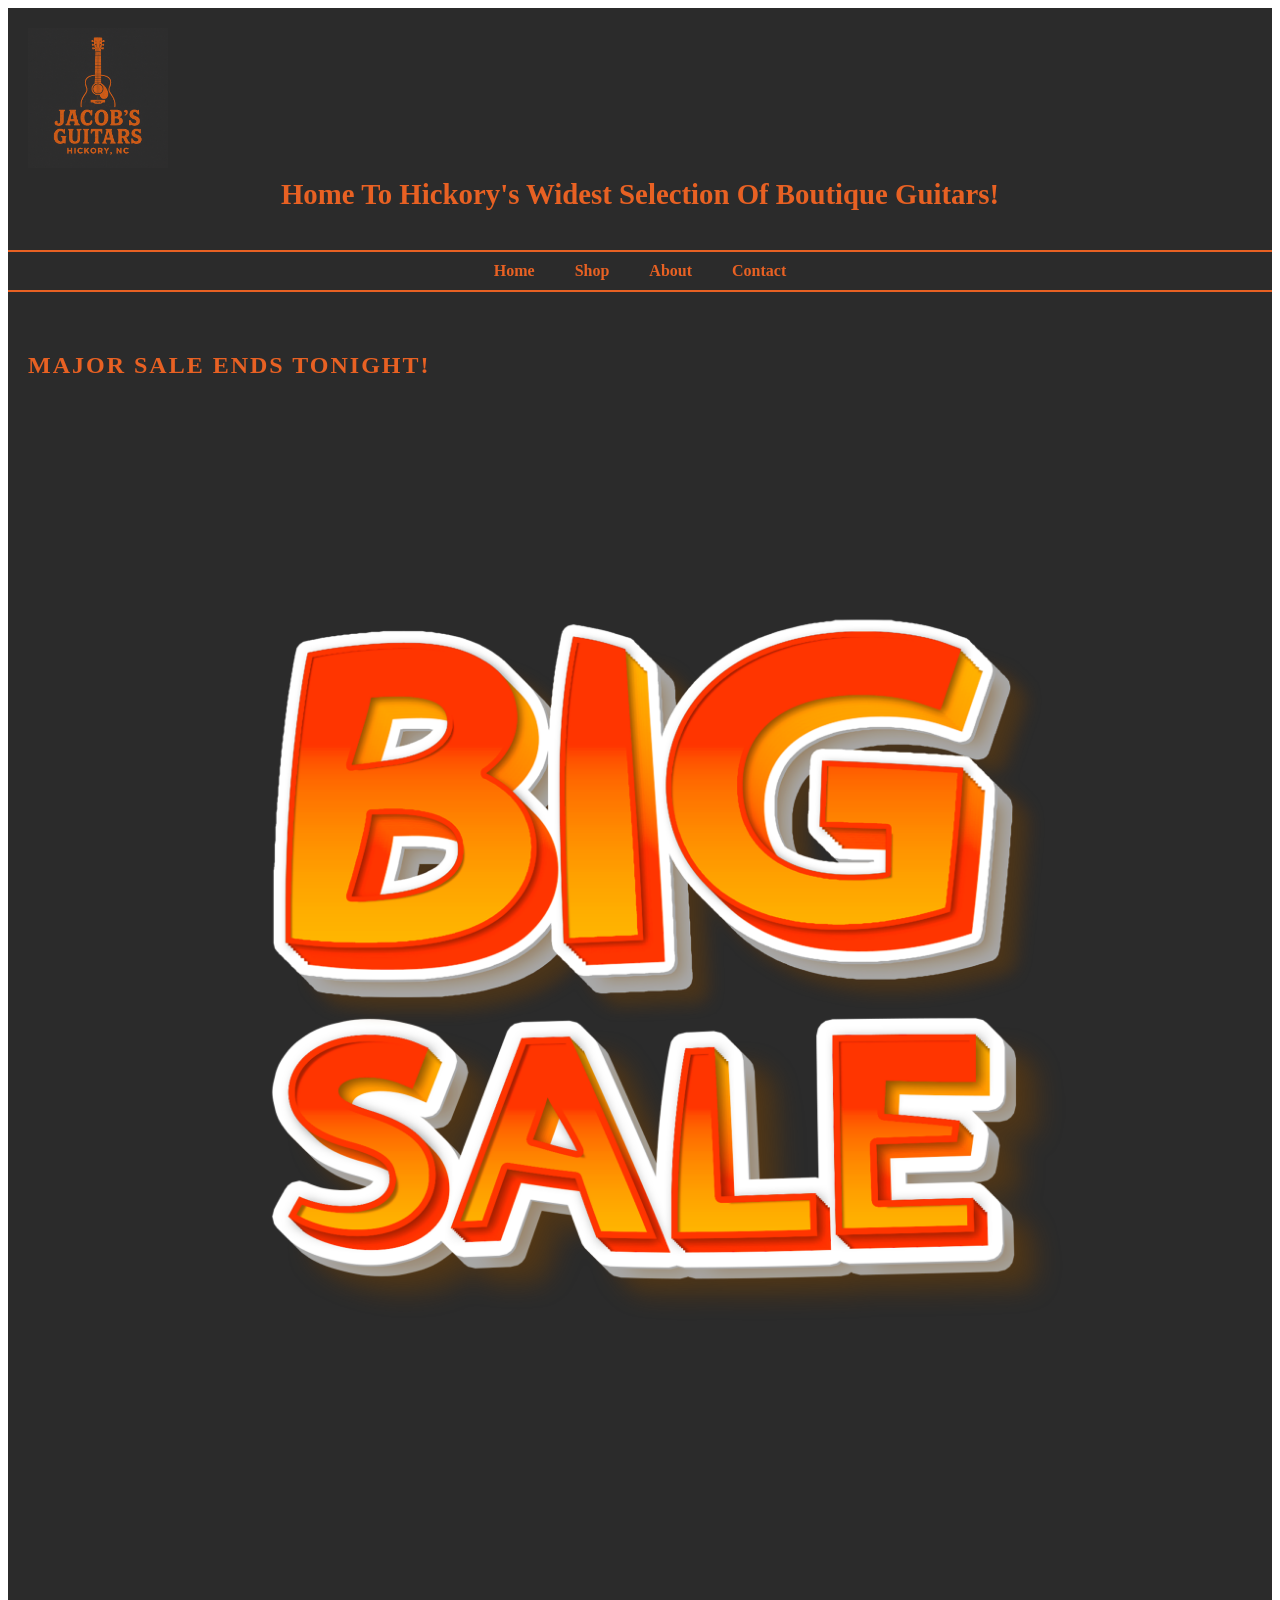
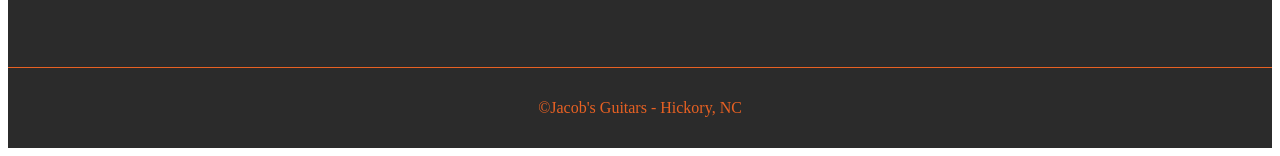
<file: index.html>
<!DOCTYPE html>
<html lang="en">
<head>
   <!--
          Project Home Page
          Author: Jacob Holt
          Date:   10/31/2025
      
          Filename: index.html
         -->
   
   <!-- Tutorial 1: Set metadata of the document -->
   <meta charset="utf-8" />
   <meta name="viewport" content="width=device-width, initial-scale=1.0">
   <meta name="description" content="Jacob's Guitars in Hickory, NC - Boutique Guitar Shop">
   
   <title>Jacob's Guitars | Home</title>
   
   <!-- Tutorial 1: Link to CSS files -->
   <!-- Tutorial 2: Intro to CSS (formatting text, lists, backgrounds, etc.) -->
   <link rel="stylesheet" href="format.css">
   <link rel="stylesheet" href="layout.css">
</head>

<body>
   <!-- Tutorial 1: Sectioning element <header> -->
   <!-- Tutorial 3: Block-level layout using header -->
   <header>
	<div class="logo" >
	  <!-- Tutorial 1: Inline image -->
      <img src="music_store_logo_1.png" alt="Jacob's Guitars Logo" />
	  </div>
	  <!-- Tutorial 1: Text-level element -->
	  <h1>home to hickory's widest selection of boutique guitars!</h1>
   </header>
   
   <!-- Tutorial 1: Navigation list with hypertext links -->
   <!-- Tutorial 2: Pseudo-classes for links are defined in CSS -->
   <nav class="horizontal">
      <ul>
         <li><a href="index.html">Home</a></li>
         <li><a href="project_store.html">Shop</a></li>
         <li><a href="project_about.html">About</a></li>
         <!-- Tutorial 7 & 9: Contact/Form page link -->
         <li><a href="project_form.html">Contact</a></li>
      </ul>
   </nav>
   <!-- Tutorial 1: Sectioning element <section> -->
   <!-- Tutorial 3: Content block for home page -->
   <section id="sale">
      <h1>Major Sale Ends Tonight!</h1>
      <!-- Tutorial 1: Inline image inside content section -->
      <img src="sale.png" class="panel size1" alt="Sale 40% off" /> 
      
   </section>

   <!-- Tutorial 1: Footer with character reference -->
   <footer>
      <p>&copy;Jacob's Guitars - Hickory, NC</p>
   </footer>
</body>
</html>
</file>
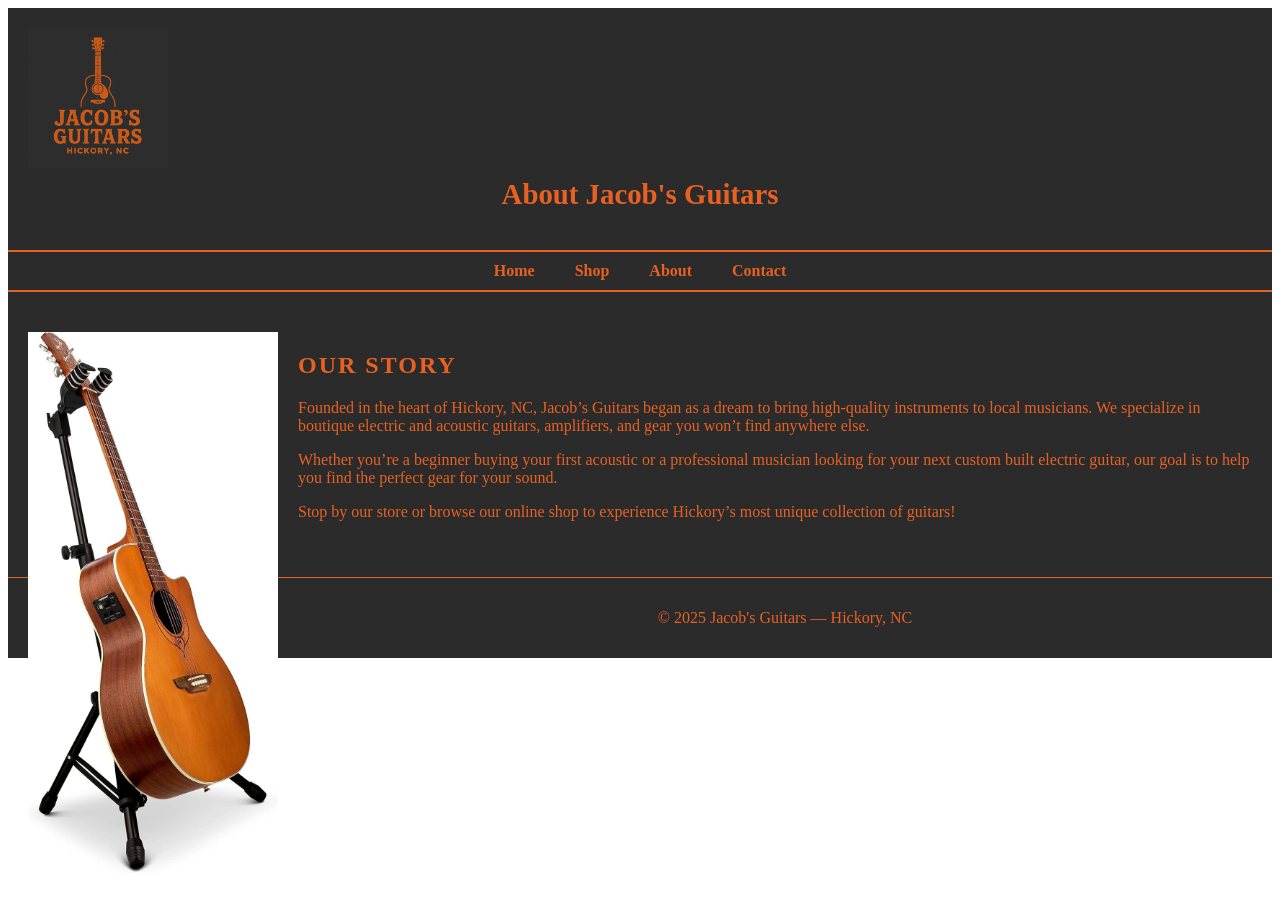
<file: project_about.html>
<!DOCTYPE html>
<html lang="en">
<head>
   <!--
      Project About Page
      Author: Jacob Holt
      Date: 10/31/2025
      Filename: project_about.html
   -->
   
   <!-- Tutorial 1: Metadata -->
   <meta charset="utf-8">
   <meta name="viewport" content="width=device-width, initial-scale=1.0">
   <title>Jacob's Guitars | About</title>
   <!-- Tutorial 1: Link to CSS files -->
   <link rel="stylesheet" href="format.css">
   <link rel="stylesheet" href="layout.css">
</head>

<body>
   <!-- Tutorial 1 & 3: Sectioning and block-level layout -->
   <header>
      <div class="logo">
	     <!-- Tutorial 1: Inline image -->
         <img src="music_store_logo_1.png" alt="Jacob's Guitars Logo">
      </div>
      <h1>About Jacob's Guitars</h1>
   </header>

   <!-- Tutorial 1: Navigation list with hypertext links -->
   <nav class="horizontal">
      <ul>
         <li><a href="index.html">Home</a></li>
         <li><a href="project_store.html">Shop</a></li>
         <li><a href="project_about.html">About</a></li>
		 <!-- Tutorial 7 & 9: Contact/Form page link -->
         <li><a href="project_form.html">Contact</a></li>
      </ul>
   </nav>

   <!-- Tutorial 1: Sectioning element -->
   <!-- Tutorial 3: Floated layout using .float-left image and wrapping text -->
   <section id="about">
      <!-- Tutorial 3: Floating element to create wrapped layout -->
      <img src="guitar_on_stand.jpg" alt="Guitar on Stand" class="float-left">
      <h1>Our Story</h1>
	  
	  <!-- Tutorial 1: Grouping text content inside paragraphs -->
      <p>
         Founded in the heart of Hickory, NC, Jacob’s Guitars began as a dream to bring high-quality instruments
         to local musicians. We specialize in boutique electric and acoustic guitars,
         amplifiers, and gear you won’t find anywhere else.
      </p>
      <p>
         Whether you’re a beginner buying your first acoustic or a professional musician looking for your next custom built electric guitar,
         our goal is to help you find the perfect gear for your sound.
      </p>
      <p>
         Stop by our store or browse our online shop to experience Hickory’s most unique collection of guitars!
      </p>
   </section>
   <!-- Tutorial 1: Footer with character reference -->
   <footer>
      <p>&copy; 2025 Jacob's Guitars — Hickory, NC</p>
   </footer>
</body>
</html>
</file>
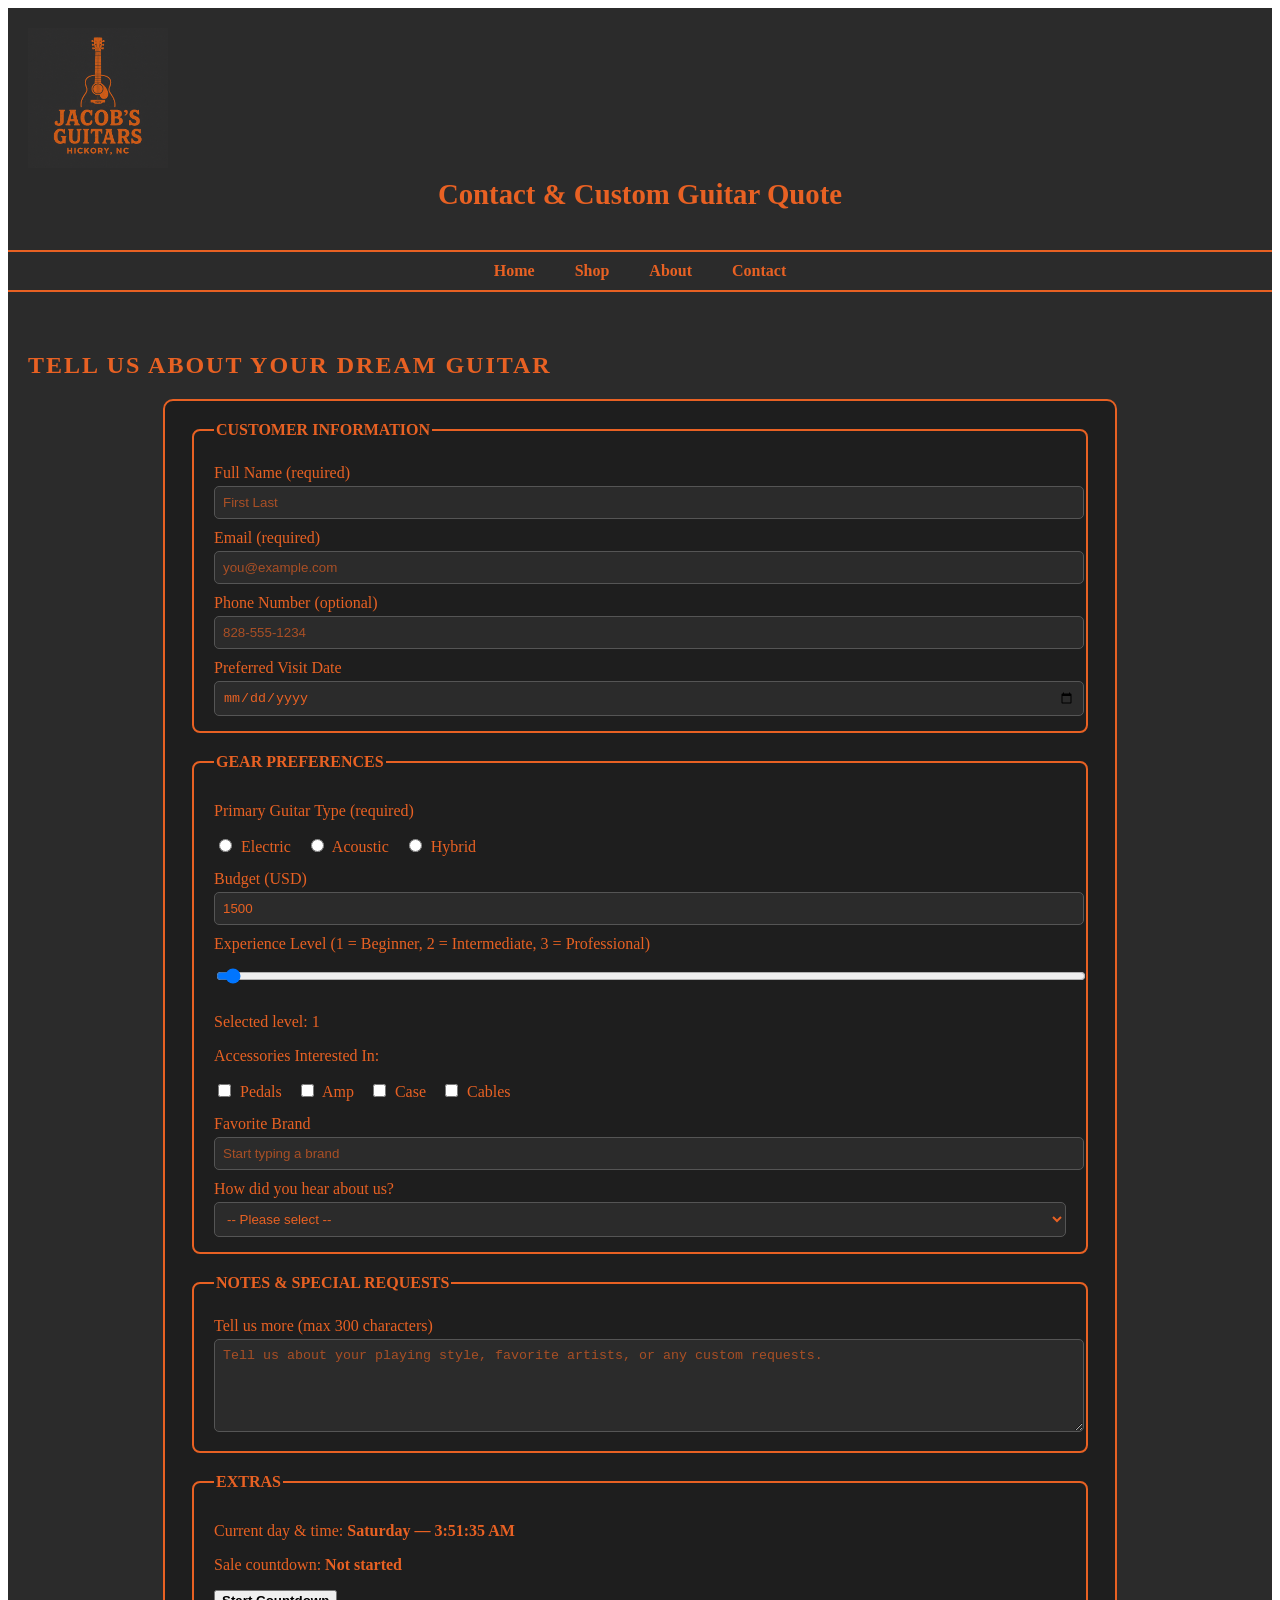
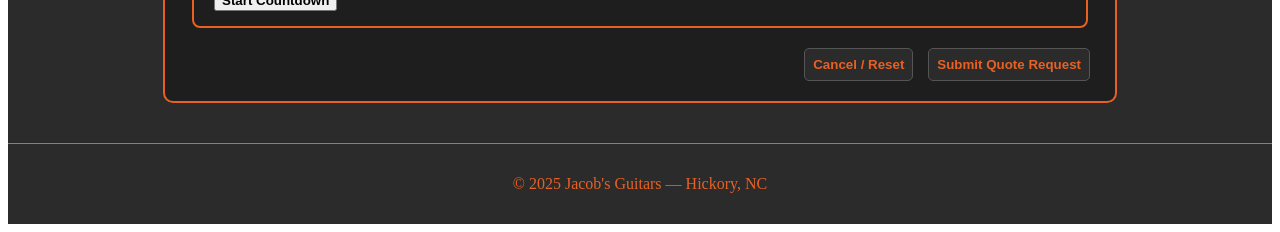
<file: project_form.html>
<!DOCTYPE html>
<html lang="en">
<head>
   <!--
      Project Form Page
      Author: Jacob Holt
      Date: 12/07/2025
      Filename: project_form.html
      
      This page satisfies requirements from:
      Tutorial 7 – Web Forms
      Tutorial 9 – JavaScript
   -->
   
   <meta charset="utf-8">
   <meta name="viewport" content="width=device-width, initial-scale=1.0">
   <title>Jacob's Guitars | Contact & Custom Quote</title>
   <link rel="stylesheet" href="format.css">
   <link rel="stylesheet" href="layout.css">
</head>

<body>
   <header>
      <div class="logo">
         <img src="music_store_logo_1.png" alt="Jacob's Guitars Logo">
      </div>
      <h1>Contact & Custom Guitar Quote</h1>
   </header>

   <nav class="horizontal">
      <ul>
         <li><a href="index.html">Home</a></li>
         <li><a href="project_store.html">Shop</a></li>
         <li><a href="project_about.html">About</a></li>
         <li><a href="project_form.html">Contact</a></li>
      </ul>
   </nav>

   <section id="contact">
      <h1>Tell us about your dream guitar</h1>

      <!-- Tutorial 7: Form with multiple fieldsets and various inputs -->
      <form id="quoteForm">

         <!-- FIELDSET 1: Customer Info -->
         <fieldset>
            <legend>Customer Information</legend>

            <!-- Text input with validation & length -->
            <label for="custName">Full Name (required)</label>
            <input id="custName" name="custName" type="text"
                   required
                   minlength="2"
                   maxlength="40"
                   pattern="[A-Za-z]+(\s[A-Za-z]+)+"
                   placeholder="First Last">

            <!-- Mobile keyboard: email -->
            <label for="custEmail">Email (required)</label>
            <input id="custEmail" name="custEmail" type="email"
                   required
                   placeholder="you@example.com">

            <!-- Mobile keyboard: phone -->
            <label for="custPhone">Phone Number (optional)</label>
            <input id="custPhone" name="custPhone" type="tel"
                   pattern="^(\(?\d{3}\)?[\s\-]?\d{3}[\s\-]?\d{4})$"
                   placeholder="828-555-1234">

            <!-- Date/time Input -->
            <label for="visitDate">Preferred Visit Date</label>
            <input id="visitDate" name="visitDate" type="date">
         </fieldset>

         <!-- FIELDSET 2: Gear Preferences -->
         <fieldset>
            <legend>Gear Preferences</legend>

            <!-- Radio Buttons -->
            <p>Primary Guitar Type (required)</p>
            <div class="inline-group">
               <label><input type="radio" name="guitarType" value="Electric" required> Electric</label>
               <label><input type="radio" name="guitarType" value="Acoustic"> Acoustic</label>
               <label><input type="radio" name="guitarType" value="Hybrid"> Hybrid</label>
            </div>

            <!-- Spinner / number input -->
            <label for="budget">Budget (USD)</label>
            <input id="budget" name="budget" type="number"
                   min="200"
                   max="10000"
                   step="50"
                   value="1500">

            <!-- Range slider -->
            <label for="experience">Experience Level (1 = Beginner, 2 = Intermediate, 3 = Professional)</label>
            <input id="experience" name="experience" type="range"
                   min="1" max="3" value="1"
                   oninput="document.getElementById('expOutput').textContent = this.value;">
            <p>Selected level: <span id="expOutput">1</span></p>

            <!-- Checkboxes -->
            <p>Accessories Interested In:</p>
            <div class="inline-group">
               <label><input type="checkbox" name="accPedals" value="Pedals"> Pedals</label>
               <label><input type="checkbox" name="accAmp" value="Amp"> Amp</label>
               <label><input type="checkbox" name="accCase" value="Case"> Case</label>
               <label><input type="checkbox" name="accCables" value="Cables"> Cables</label>
            </div>

            <!-- Datalist -->
            <label for="favBrand">Favorite Brand</label>
            <input id="favBrand" name="favBrand" list="brandList" placeholder="Start typing a brand">
            <datalist id="brandList">
               <option value="Fender">
               <option value="Gibson">
               <option value="Taylor">
               <option value="PRS">
               <option value="Ibanez">
               <option value="Jackson">
               <option value="Martin">
               <option value="Gretsch">
               <option value="Epiphone">
               <option value="Yamaha">
               <option value="Schecter">
            </datalist>

            <!-- Selection list -->
            <label for="refSource">How did you hear about us?</label>
            <select id="refSource" name="refSource">
               <option value="">-- Please select --</option>
               <option value="Friend">Word of Mouth</option>
               <option value="Social">Social Media</option>
               <option value="Search">Google</option>
               <option value="WalkIn">Local Ad</option>
            </select>
         </fieldset>

         <!-- FIELDSET 3: Additional Info -->
         <fieldset>
            <legend>Notes & Special Requests</legend>
            <!-- Textarea with length requirements -->
            <label for="notes">Tell us more (max 300 characters)</label>
            <textarea id="notes" name="notes" rows="5"
                      maxlength="300"
                      placeholder="Tell us about your playing style, favorite artists, or any custom requests."></textarea>
         </fieldset>

         <!-- Tutorial 9: Time, countdown, etc. display -->
         <fieldset>
            <legend>Extras</legend>

            <p>Current day &amp; time: <span id="currentTime">Loading...</span></p>

            <p>Sale countdown: <span id="countdownDisplay">Not started</span></p>
            <button type="button" id="startCountdownBtn">Start Countdown</button>
         </fieldset>

         <!-- Buttons -->
         <div class="button-row">
            <input type="reset" value="Cancel / Reset">
            <input type="submit" value="Submit Quote Request">
         </div>
      </form>
   </section>

   <footer>
      <p>&copy; 2025 Jacob's Guitars — Hickory, NC</p>
   </footer>
   <!-- Tutorial 9 JavaScript file -->
   <script src="project_form.js"></script>
</body>
</html>
</file>
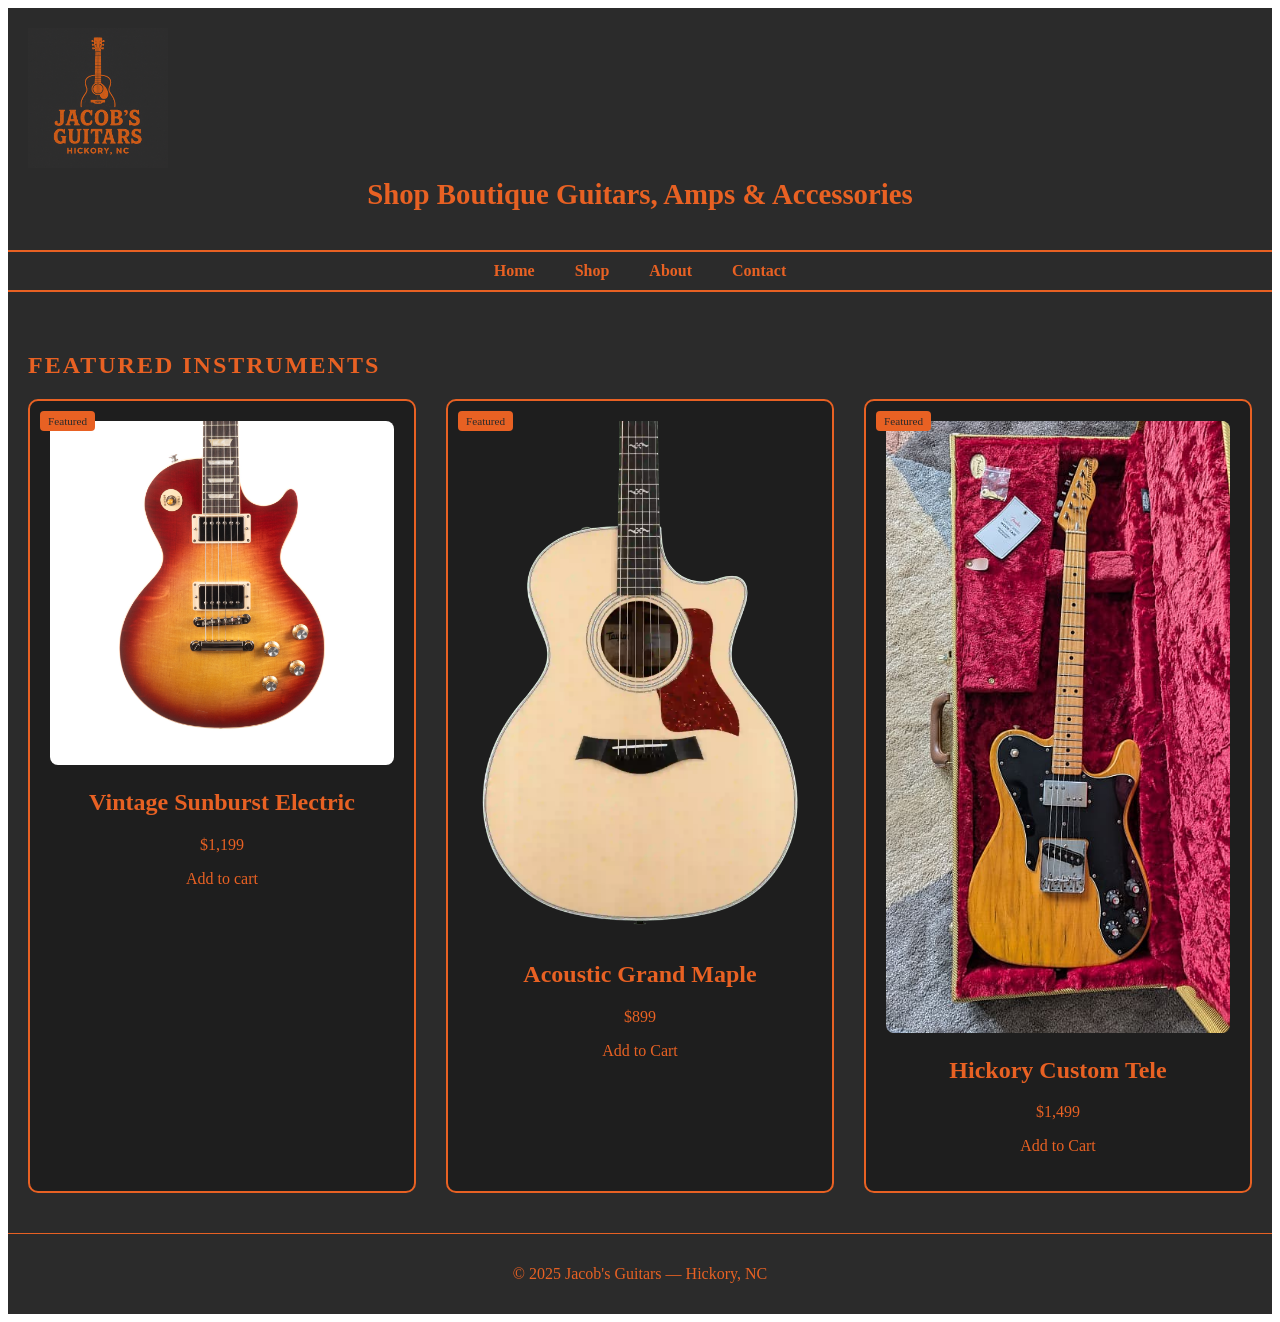
<file: project_store.html>
<!DOCTYPE html>
<html lang="en">
<head>
   <!--
      Project Store Page
      Author: Jacob Holt
      Date: 10/31/2025
      Filename: project_store.html
   -->
   
   <!-- Tutorial 1: Metadata -->
   <meta charset="utf-8">
   <meta name="viewport" content="width=device-width, initial-scale=1.0">
   <title>Jacob's Guitars | Shop</title>
   <!-- Tutorial 1: Link to CSS files -->
   <link rel="stylesheet" href="format.css">
   <link rel="stylesheet" href="layout.css">
</head>

<body>
   <!-- Tutorial 1 & 3: Sectioning and block layout -->
   <header>
      <div class="logo">
	     <!-- Tutorial 1: Inline image -->
         <img src="music_store_logo_1.png" alt="Jacob's Guitars Logo">
      </div>
      <h1>Shop Boutique Guitars, Amps &amp; Accessories</h1>
   </header>

   <!-- Tutorial 1: Navigation list with hypertext links -->
   <nav class="horizontal">
      <ul>
         <li><a href="index.html">Home</a></li>
         <li><a href="project_store.html">Shop</a></li>
         <li><a href="project_about.html">About</a></li>
		 <li><a href="project_form.html">Contact</a></li>
      </ul>
   </nav>

   <!-- Tutorial 1: Sectioning element for main store content -->
   <!-- Tutorial 3: Grid layout via .store-grid -->
   <section id="store">
      <h1>Featured Instruments</h1>
	  
	  <!-- Tutorial 3: Grid layout container -->
      <div class="store-grid">
	  
	     <!-- Tutorial 1: Grouping elements into product blocks -->
         <!-- Tutorial 3: Each .item is positioned relatively for absolute badge -->
         <div class="item">
		    
			<!-- Tutorial 1: Inline image -->
            <img src="guitar1.jpg" alt="Vintage Sunburst Electric Guitar">
            <h2>Vintage Sunburst Electric</h2>
            <p>$1,199</p>
			<p>Add to cart</p>
         </div>

         <div class="item">
            <img src="guitar2.jpg" alt="Acoustic Grand Maple Guitar">
            <h2>Acoustic Grand Maple</h2>
            <p>$899</p>
            <p>Add to Cart</p>
         </div>

         <div class="item">
            <img src="guitar3.jpg" alt="Hickory Custom Tele">
            <h2>Hickory Custom Tele</h2>
            <p>$1,499</p>
            <p>Add to Cart</p>
         </div>
      </div>
   </section>
   
   <!-- Tutorial 1: Footer with character reference -->
   <footer>
      <p>&copy; 2025 Jacob's Guitars — Hickory, NC</p>
   </footer>
</body>
</html>
</file>
<file: format.css>
css
/*
	Jacob's Guitars - format.css
	Author: Jacob Holt
	Date: 10/31/2025
	*/
	
	/* Global Styles */
	/* Tutorial 2: Background and text formatting */
	body {
		font-family: 'Bebas Neue', 'Oswald', Arial, sans-serif;
		background-color: #2B2B2B;
		color: #E86123;
		margin: 0;
		padding: 0;
		}

	/* Header and Logo*/
	/* Tutorial 3: Block-level layout using header */
	header {
	background-color: #2B2B2B;
	text-align: center;
	padding: 20px;
	}
	
	header img {
		max-width: 140px;
		height: auto;
		}
		
	header h1 {
		text-transform: capitalize;
		color: #E86123;
		font-size: 1.8em;
		margin-top: 10px;
	}
	
	   /* Navigation Bar */
	   /* Tutorial 2: Formatting lists and links */
	nav.horizontal {
	   background-color: #2B2B2B;
	   text-align: center;
	   border-top: 2px solid #E86123;
	   border-bottom: 2px solid #E86123;
	}

	nav.horizontal ul {
	   list-style: none;
	   margin: 0;
	   padding: 10px 0;
	   display: flex;
	   justify-content: center;
	   gap: 40px;
	}

    /* Tutorial 2: Contextual selector nav.horizontal a */
	nav.horizontal a {
	   text-decoration: none;
	   color: #E86123;
	   font-weight: bold;
	}

	nav.horizontal a:hover,
	nav.horizontal a:focus {
	   color: #E86123;
	}
	
	/* Section Styling */
    /* Tutorial 3: Block-level sections */
	section {
	   background-color: #2B2B2B;
	   padding: 40px 20px;
	}

	section h1 {
   color: #E86123;
   text-transform: uppercase;
	}
	/* Tutorial 2: Pseudo-element ::first-line */
	section h1::first-line {
		letter-spacing: 2px;
}

   section img {
	   max-width: 100%;
	   height: auto;
	}
   section p{
	   color: #E86123;
   }
   
    /* Store item text color */
	.item{
		color: #E86123;
	}
	
	/* Footer */
    /* Tutorial 1: Footer formatting with character reference used in HTML */
	footer {
   background-color: #2B2B2B !important;
   color: #E86123 !important;
   text-align: center;
   padding: 15px 0;
   border-top: 1px solid #E86123;
	}	
	
	/* Tutorial 2: Attribute selectors for form inputs */
	input[type="email"],
	input[type="tel"],
	input[type="number"] {
	   border-color: #555;
	}

	/* Tutorial 2: Pseudo-classes for hypertext links */
	nav.horizontal a:link {
	   color: #E86123;
	}

	nav.horizontal a:visited {
	   color: #E86123;
	}
	form, 
	 form label,
	 form p,
	 form legend,
	 form h1,
	 form span {
		 color: #E86123;
		}

      form {
         max-width: 900px;
         margin: 0 auto;
         background-color: #1E1E1E;
         border: 2px solid #E86123;
         border-radius: 10px;
         padding: 20px 25px;
      }

      fieldset {
         border: 2px solid #E86123;
         margin-bottom: 20px;
         padding: 15px 20px;
         border-radius: 8px;
      }

      legend {
         color: #E86123;
         font-weight: bold;
         text-transform: uppercase;
      }

      label {
         display: block;
         margin-top: 10px;
         margin-bottom: 4px;
      }

      input,
      select,
      textarea {
         width: 100%;
         padding: 8px;
         border-radius: 5px;
         border: 1px solid #555;
         background-color: #2B2B2B;
         color: #E86123;
      }

      input[type="radio"],
      input[type="checkbox"] {
         width: auto;
         margin-right: 5px;
      }

      /* Focus styling */
      input:focus,
      select:focus,
      textarea:focus {
         outline: 2px solid #E86123;
         border-color: #E86123;
      }

      /* Valid / invalid styling on focus */
      input:focus:valid,
      select:focus:valid,
      textarea:focus:valid {
         box-shadow: 0 0 6px #4CAF50;
      }

      input:focus:invalid,
      select:focus:invalid,
      textarea:focus:invalid {
         box-shadow: 0 0 6px #FF4C4C;
      }
	  input::placeholder,
	  textarea::placeholder {
		color: #E86123AA;
	  }


      .inline-group {
         display: flex;
         flex-wrap: wrap;
         gap: 15px;
         align-items: center;
      }

      .inline-group label {
         display: inline-block;
         margin-top: 0;
      }

      .button-row {
         display: flex;
         gap: 15px;
         justify-content: flex-end;
         margin-top: 15px;
      }

      input[type="submit"],
      input[type="reset"],
      button {
         width: auto;
         cursor: pointer;
         font-weight: bold;
      }

      #countdownDisplay,
      #currentTime {
         font-weight: bold;
      }
</file>
<file: layout.css>
/*
   Jacob's Guitars - layout.css
   Author: Jacob Holt
   Date: 10/31/2025
   
   Tutorial 3: Page Layouts
   - Block vs floating elements
   - Floated layout
   - Grid layout
   - Relative/absolute positioning
   - Overflow handling

   Tutorial 5: Mobile Design
   - Responsive layout using @media and flex/flexbox
*/

/* Logo layout */
/* Tutorial 3: Block-level and flexbox alignment */
.logo {
   display: flex;
   align-items: center;
   justify-content: flex-start;
}

header img {
   max-width: 140px;
   height: auto;
}

/* Tutorial 3: Floating element for about page layout */
.float-left {
   float: left;
   width: 250px;
   margin: 0 20px 20px 0;
}

/* Store grid */
/* Tutorial 3: Grid layout for product cards */
.store-grid {
   display: grid;
   grid-template-columns: repeat(auto-fit, minmax(250px, 1fr));
   gap: 30px;
   text-align: center;
}

/* Tutorial 3: Relative positioning and overflow handling */
.store-grid .item {
   background-color: #1E1E1E;
   border: 2px solid #E86123;
   border-radius: 10px;
   padding: 20px;
   position: relative;
}
/* Tutorial 3: Absolute positioning */
.store-grid .item::before {
   content: "Featured";
   position: absolute;
   top: 10px;
   left: 10px;
   padding: 4px 8px;
   background-color: #E86123;
   color: #2B2B2B;
   font-size: 0.7rem;
   border-radius: 4px;
   overflow: hidden; 
   } 
/* Image styling inside grid */
.store-grid .item img {
   max-width: 100%;
   height: auto;
   border-radius: 8px;
   overflow: hidden;
}

/* Tutorial 5: Mobile design using @media */
/* Adjust layout for smaller screens and use flexbox behavior from nav */
@media screen and (max-width: 780px) {

   /* Tutorial 5: Flexbox adjusts to a column layout at smaller widths */
   nav.horizontal ul {
      flex-direction: column;
      gap: 15px;
   }

   /* Tutorial 3 & 5: Float removed for better mobile layout */
   .float-left {
      float: none;
      display: block;
      margin: 0 auto 20px auto;
   }

   /* Tutorial 5: One-column grid on small screens */
   .store-grid {
      grid-template-columns: 1fr;
   }
}
</file>
